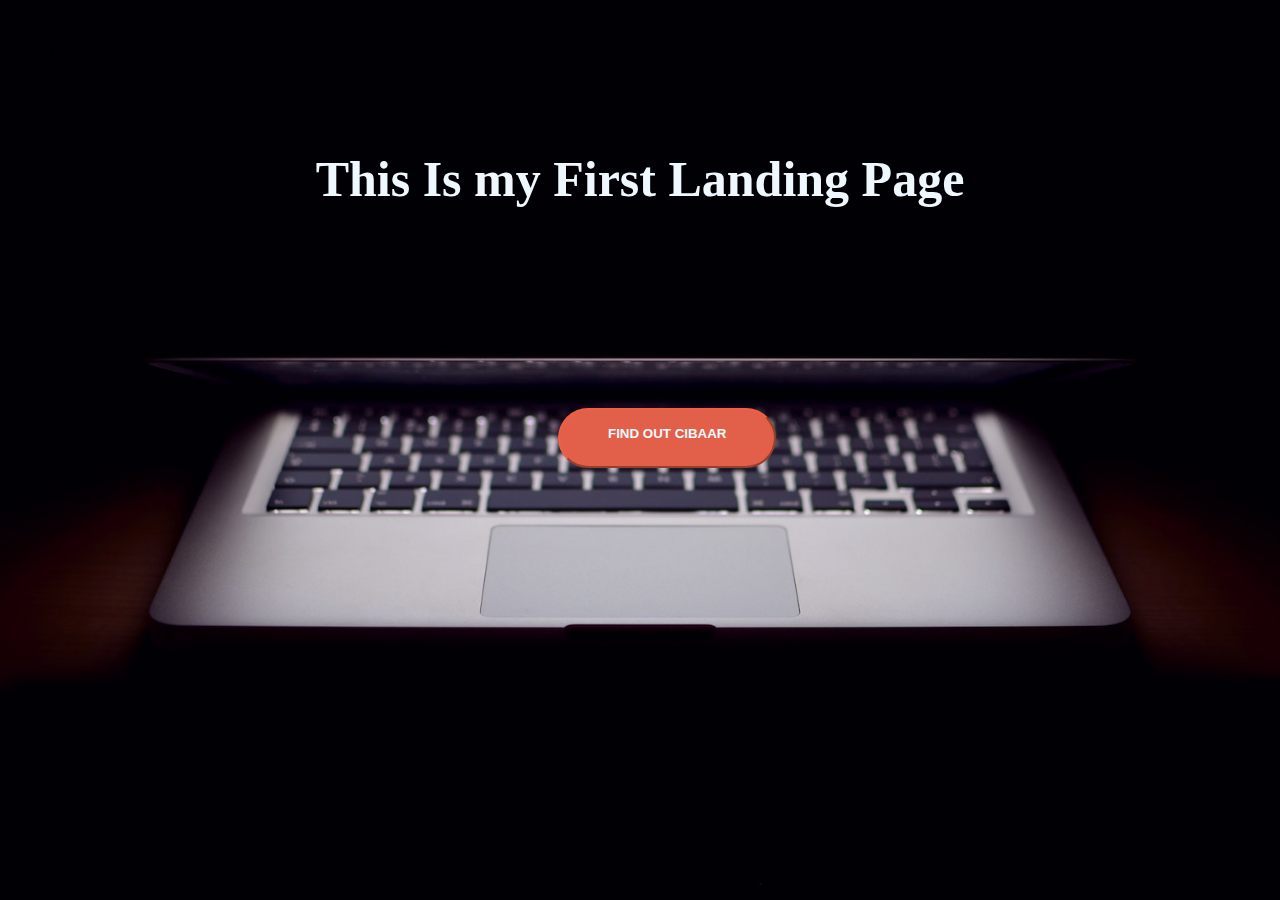
<file: index.html>
<!DOCTYPE html>
<html lang="en">
<head>
	<title>startup page</title>
	<link rel="stylesheet" href="style.css">
</head>
<body>

	<h1>This Is my First Landing Page</h1>
<!-- Begin Mailchimp Signup Form -->
<link href="//cdn-images.mailchimp.com/embedcode/horizontal-slim-10_7.css" rel="stylesheet" type="text/css">
<style type="text/css">
	#mc_embed_signup{ clear:left; font:14px Helvetica,Arial,sans-serif; width:100%;}
	/* Add your own Mailchimp form style overrides in your site stylesheet or in this style block.
	   We recommend moving this block and the preceding CSS link to the HEAD of your HTML file. */
</style>
<div id="mc_embed_signup">
<form action="https://gmail.us20.list-manage.com/subscribe/post?u=c46e0d93ca1fc9d8aaf80a142&amp;id=f31a50b465" method="post" id="mc-embedded-subscribe-form" name="mc-embedded-subscribe-form" class="validate" target="_blank" novalidate>
    <div id="mc_embed_signup_scroll">
	
    <!-- real people should not fill this in and expect good things - do not remove this or risk form bot signups-->
    <div style="position: absolute; left: -5000px;" aria-hidden="true"><input type="text" name="b_c46e0d93ca1fc9d8aaf80a142_f31a50b465" tabindex="-1" value=""></div>
    <div class="clear"><input type="submit" value="Find out Cibaar" name="Find out More" id="mc-embedded-subscribe" class="btn btn-primary btn-x"></div>
    </div>
</form>
</div>

<!--End mc_embed_signup-->
</body>
</html>
</file>
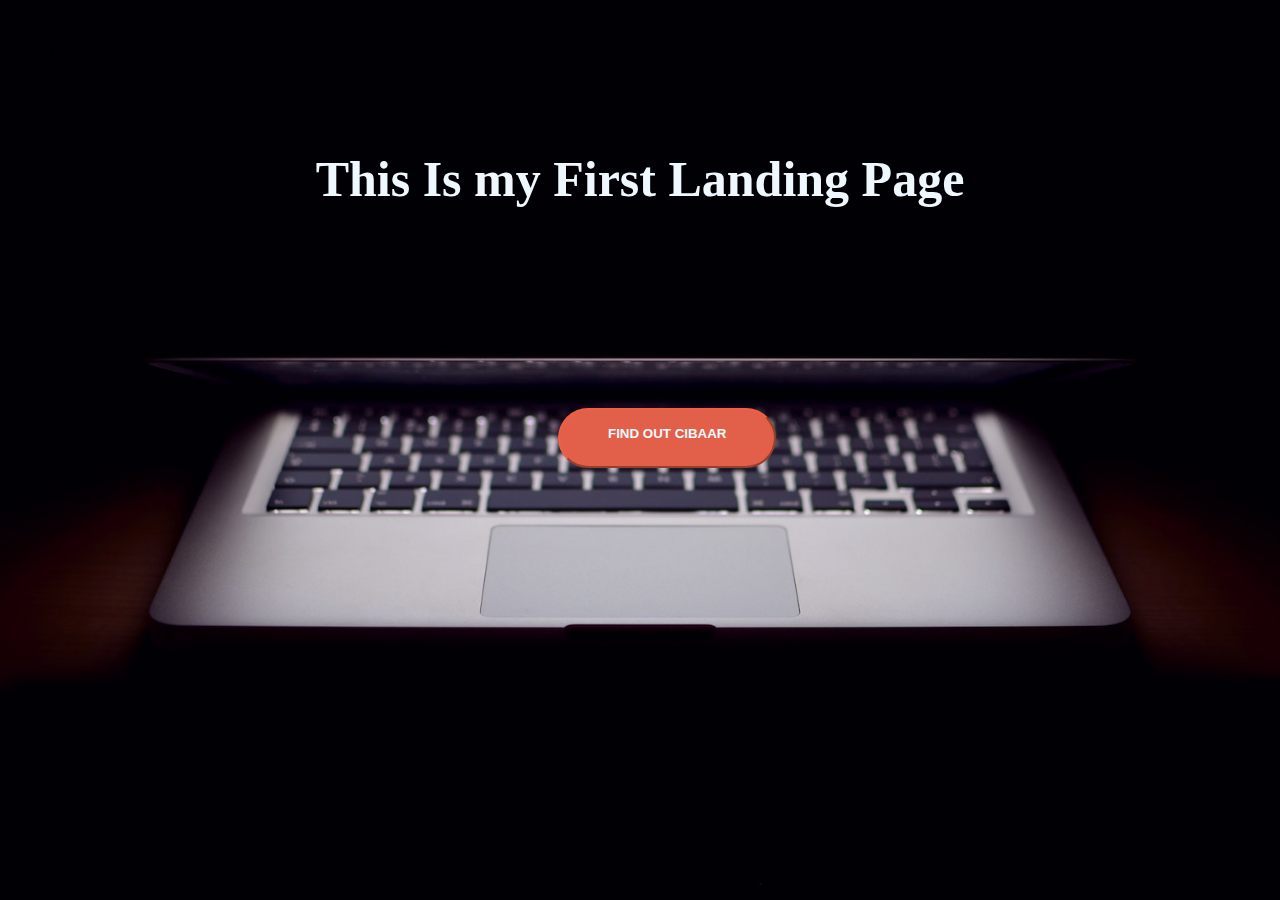
<file: starup.html>
<!DOCTYPE html>
<html lang="en">
<head>
	<title>startup page</title>
	<link rel="stylesheet" href="style.css">
</head>
<body>

	<h1>This Is my First Landing Page</h1>
<!-- Begin Mailchimp Signup Form -->
<link href="//cdn-images.mailchimp.com/embedcode/horizontal-slim-10_7.css" rel="stylesheet" type="text/css">
<style type="text/css">
	#mc_embed_signup{ clear:left; font:14px Helvetica,Arial,sans-serif; width:100%;}
	/* Add your own Mailchimp form style overrides in your site stylesheet or in this style block.
	   We recommend moving this block and the preceding CSS link to the HEAD of your HTML file. */
</style>
<div id="mc_embed_signup">
<form action="https://gmail.us20.list-manage.com/subscribe/post?u=c46e0d93ca1fc9d8aaf80a142&amp;id=f31a50b465" method="post" id="mc-embedded-subscribe-form" name="mc-embedded-subscribe-form" class="validate" target="_blank" novalidate>
    <div id="mc_embed_signup_scroll">
	
    <!-- real people should not fill this in and expect good things - do not remove this or risk form bot signups-->
    <div style="position: absolute; left: -5000px;" aria-hidden="true"><input type="text" name="b_c46e0d93ca1fc9d8aaf80a142_f31a50b465" tabindex="-1" value=""></div>
    <div class="clear"><input type="submit" value="Find out Cibaar" name="Find out More" id="mc-embedded-subscribe" class="btn btn-primary btn-x"></div>
    </div>
</form>
</div>

<!--End mc_embed_signup-->
</body>
</html>
</file>
<file: style.css>
body {

    background-position: center center;
background-image: url("header.jpg");
background-size: cover;
background-attachment: fixed;
}
h1 {
     
    color: aliceblue;
    text-align: center;
    align-content: center;
    margin-top: 150px;
    margin-bottom: 80px;
    font-size: 50px;


}

.btn {
  color: aliceblue;
    font-weight: 800;
    text-transform: uppercase;
    border-radius: 300px;
    font-family: 'Montserrat', sans-serif;
    margin-left: 550px;
    margin-top: 120px;
    padding: 1rem 3rem; 
    padding-bottom: 25px;
    text-align: center;
    
  }
  
  .btn-xl {
    padding: 4rem 4rem; 
    font-size: 20px;
  }
  
  .btn-primary {
    background-color: rgb(226, 96, 73);
    border-color: #F05F44; }
  
  .btn-primary:hover {
    background-color: rgb(243, 91, 64);;
    border-color: rgb(238, 87, 61);;
    border-width: 0px;
    cursor: pointer;
  }
</file>
